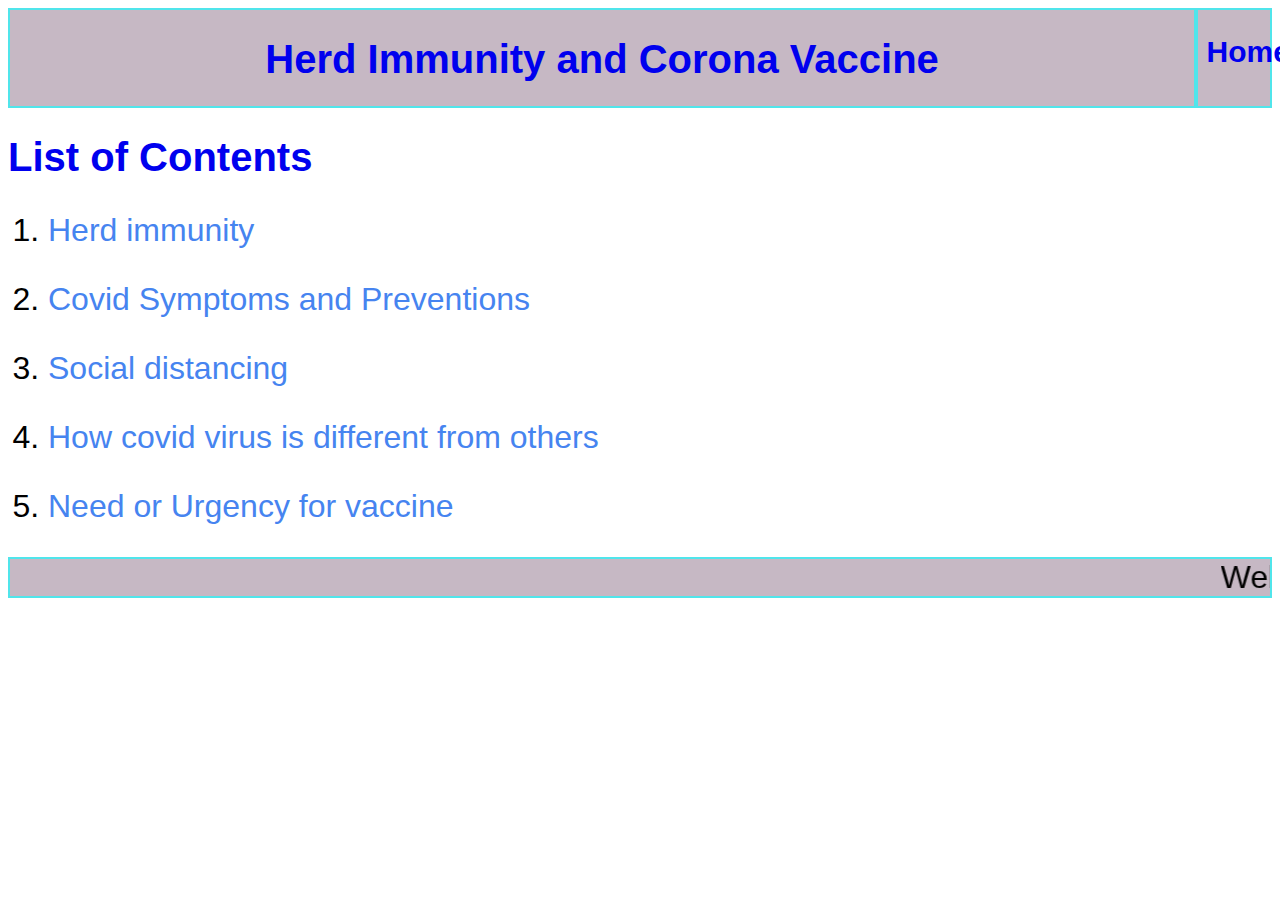
<file: index.html>
<html>
<head>
<title>index page</title>
<style>


* {box-sizing: border-box}
body {font-family: "Lato", sans-serif;
     font-size: 20;
    }
.header{
  height: 100px;
  background-color: #c6b8c4;
  border: 2px solid #50e5eb;
  text-align: center;
  width:94%;
}

  .home {
  height: 100px;
  background-color: #c6b8c4;
  border: 2px solid #50e5eb;;
  width: 6%;
  float: right;
  }

  .footer {
  float: left;
  background-color: #c6b8c4;
  border: 2px solid #50e5eb;
  text-align: center;
  width: 100%;
  font-size: 20px;
  }

/* Change background color of buttons on hover */
.tab button:hover {
  background-color: #ddd;
}
</style>
</head>
<body>
<div class="home">
   <a href="index.html" style="text-decoration: none"><h2 allign="center">&nbsp;Home</h2>
</div>

<div class="header" id="name" >
<h1>Herd Immunity and Corona Vaccine</h1>

</div>
<div>
<h1 allign="center">List of Contents </h1>
<font size=6>
<ol>
 <li><a href="Herdimmunity1.html" style="text-decoration: none"><font size=6 color="#4684f0"><p>Herd immunity </p></font></a></li>
 <li><a href="Herdimmunity2.html" style="text-decoration: none"><font size=6 color="#4684f0"><p>Covid Symptoms and Preventions</p></font></a></li>
 <li><a href="Herdimmunity3.html" style="text-decoration: none"><font size=6 color="#4684f0"><p>Social distancing</p></font></a></li>
 <li><a href="Herdimmunity4.html" style="text-decoration: none"><font size=6 color="#4684f0"><p>How covid virus is different from others</p></font></a></li>
 <li><a href="Herdimmunity5.html" style="text-decoration: none"><font size=6 color="#4684f0"><p>Need or Urgency for vaccine</p></font></a></li>
</ol>
</font>
</div>
<div class="footer">
<marquee> <font size=6 >Website made by Achyuth Dasari  - 2020501025 </font></marquee>
</div>

  
</body>
</html>
</file>
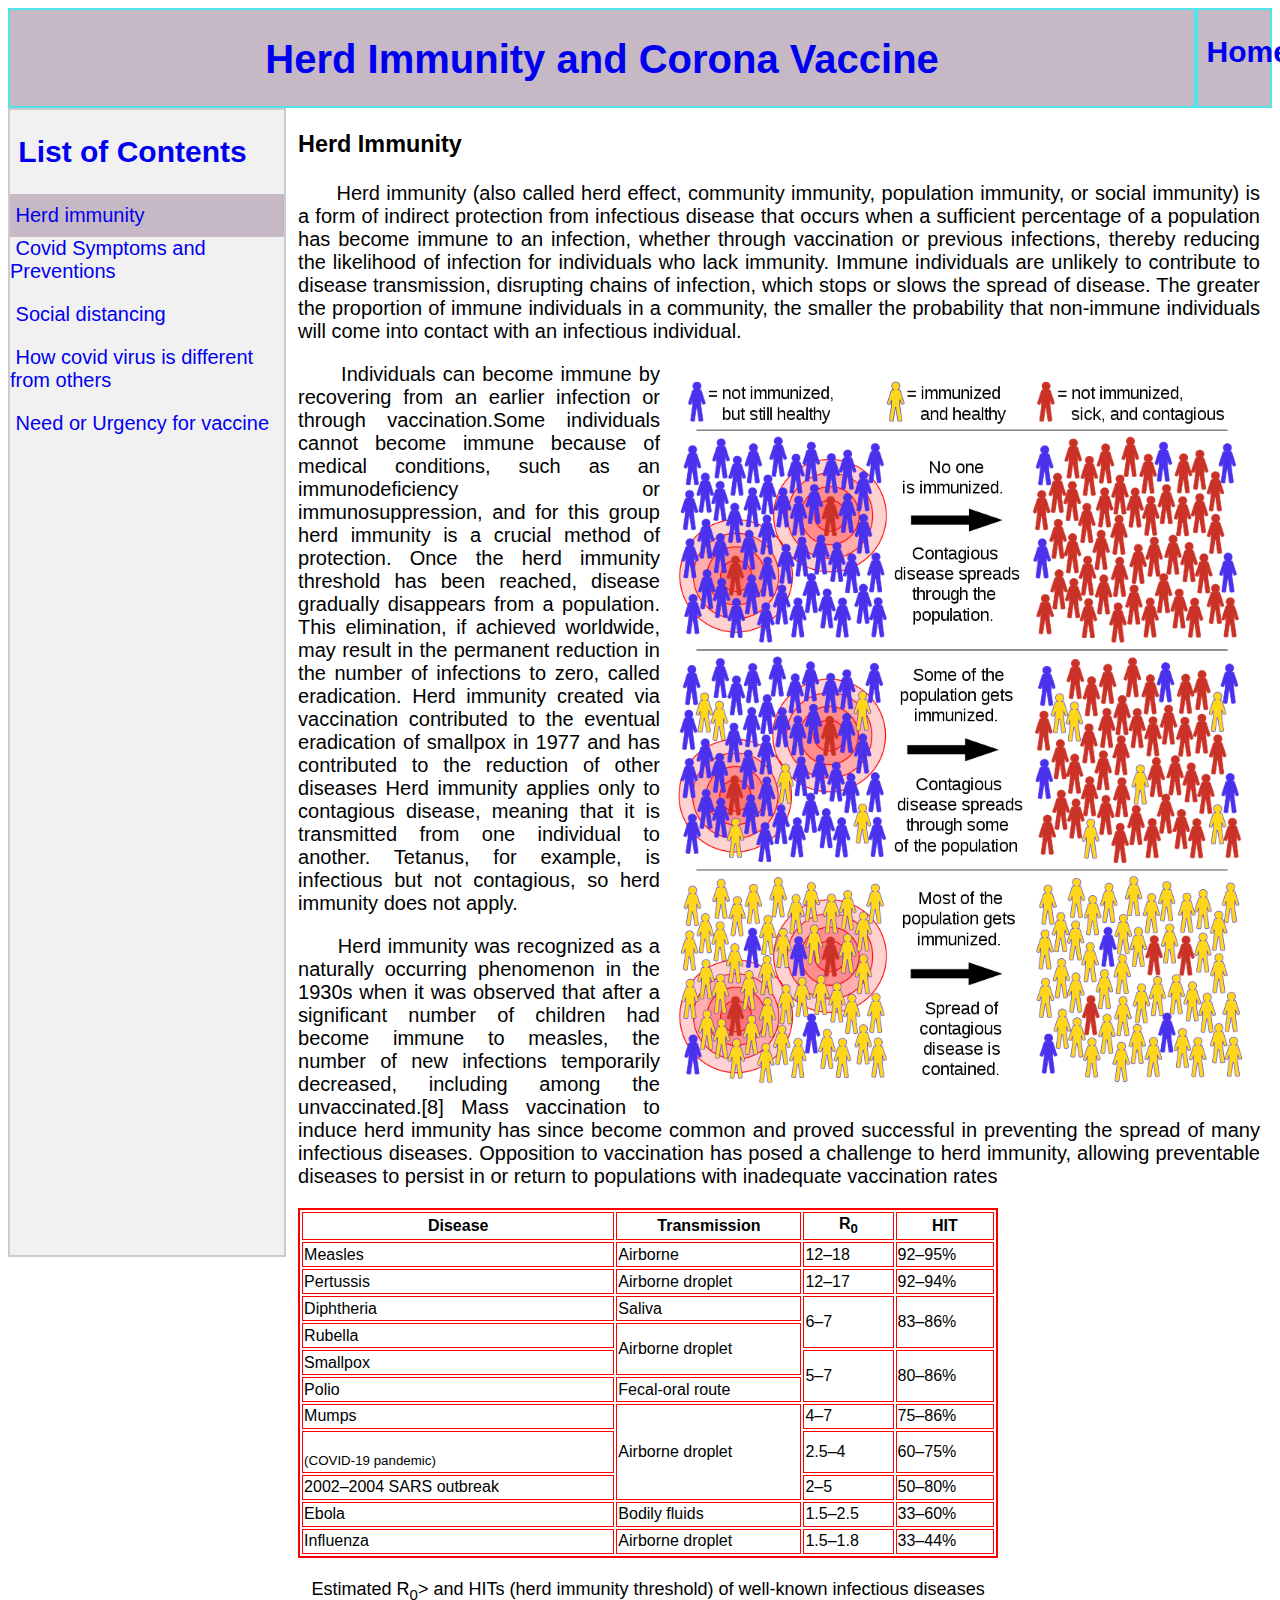
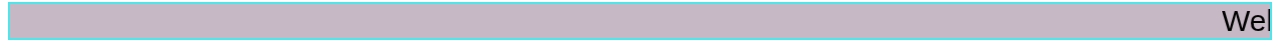
<file: Herdimmunity1.html>
<html>
<head>
<title>Herd immunity</title>
<link rel="stylesheet" href="index.css">
<style>
/* Change background color of buttons on hover */
.tab button:hover {
  background-color: #ddd;
}
</style>
</head>
<body>

<div class="home">
  <a href="index.html" style="text-decoration: none"><h2 allign="center">&nbsp;Home</h2>
</div>


<div class="header" >
<h1>Herd Immunity and Corona Vaccine</h1>
</div>



<div class="tab">
<h2> &nbsp;List of Contents </h2>
<text class="currenttab">&nbsp;Herd immunity </text>
<a href="Herdimmunity2.html" style="text-decoration: none"><p>&nbsp;Covid Symptoms and Preventions</p></a>
<a href="Herdimmunity3.html" style="text-decoration: none"><p>&nbsp;Social distancing</p></a>
<a href="Herdimmunity4.html" style="text-decoration: none"><p>&nbsp;How covid virus is different from others</p></a>
<a href="Herdimmunity5.html" style="text-decoration: none"><p>&nbsp;Need or Urgency for vaccine</p></a>

</div>

<div id="content1" class="pagecontent">
 <h3>Herd Immunity</h3>
  <p>&nbsp;&nbsp;&nbsp;&nbsp;&nbsp;&nbsp;Herd immunity (also called herd effect, community immunity, population immunity, or social immunity)
  is a form of indirect protection from infectious disease that occurs when a sufficient percentage of a population has become immune to an infection, 
  whether through vaccination or previous infections, thereby reducing the likelihood of infection for individuals who lack immunity.
  Immune individuals are unlikely to contribute to disease transmission, disrupting chains of infection, which stops or slows the spread of disease.
  The greater the proportion of immune individuals in a community, the smaller the probability that non-immune individuals will come into contact with an infectious individual.</p>
  <img style="float:right;" src="800px-Herd_immunity.png" alt="Herd immunity picture" width=600>

  <p>&nbsp;&nbsp;&nbsp;&nbsp;&nbsp;&nbsp;Individuals can become immune by recovering from an earlier infection or through vaccination.Some individuals cannot become immune
   because of medical conditions,  such as an immunodeficiency or immunosuppression, and for this group herd immunity is a crucial method of protection. Once the herd immunity
    threshold has been reached, disease gradually disappears from a population. This elimination, if achieved worldwide, may result in the permanent reduction in the number 
    of infections to zero, called eradication. Herd immunity created via vaccination contributed to the eventual eradication of smallpox in 1977 and has contributed to the
    reduction of other diseases Herd immunity applies only to contagious disease, meaning that it is transmitted from one individual to another. Tetanus, for example, is 
    infectious but not contagious, so herd immunity does not apply.</p>

   <p>&nbsp;&nbsp;&nbsp;&nbsp;&nbsp;&nbsp;Herd immunity was recognized as a naturally occurring phenomenon in the 1930s when it was observed that after a significant number 
   of children had become immune to measles,   the number of new infections temporarily decreased, including among the unvaccinated.[8] Mass vaccination to induce herd immunity
   has since become common and proved successful in preventing the spread of many infectious diseases. Opposition to vaccination has posed a challenge to herd immunity,
   allowing preventable diseases to persist in or return to populations with inadequate vaccination rates </p>

   <table border=2 bordercolor="red"width="700" height="350">
      <caption align="bottom">
         <font size=4>
            <br>
         Estimated R<sub>0</sub>> and HITs (herd immunity threshold) of well-known infectious diseases
         </font>
      </caption>
      <tr>
      <th>Disease</th>
      <th>Transmission</th>
      <th>R<sub>0</sub></th>
      <th>HIT
      </th></tr>
      <tr>
      <td>Measles</td>
      <td>Airborne</td>
      <td>12–18</td>
      <td>92–95%
      </td></tr>
      <tr>
      <td>Pertussis</td>
      <td>Airborne droplet</td>
      <td>12–17</td>
      <td>92–94%
      </td></tr>
      <tr>
      <td>Diphtheria</a></td>
      <td>Saliva</td>
      <td rowspan="2">6–7</td>
      <td rowspan="2">83–86%
      </td></tr>
      <tr>
      <td>Rubella</td>
      <td rowspan="2">Airborne droplet
      </td></tr>
      <tr>
      <td>Smallpox</td>
      <td rowspan="2">5–7</td>
      <td rowspan="2">80–86%
      </td></tr>
      <tr>
      <td>Polio</td>
      <td>Fecal-oral route
      </td></tr>
      <tr>
      <td>Mumps</td>
      <td rowspan="3">Airborne droplet</td>
      <td>4–7</td>
      <td>75–86%
      </td></tr>
      <tr>
      <td><br><small>(COVID-19 pandemic)</small></td>
      <td>2.5–4</td>
      <td>60–75%
      </td></tr>
      <tr>
      <td>2002–2004 SARS outbreak</td>
      <td>2–5</td>
      <td>50–80%
      </td></tr>
      <tr>
      <td>Ebola</td>
      <td>Bodily fluids</td>
      <td>1.5–2.5</td>
      <td>33–60%
      </td></tr>
      <tr>
      <td>Influenza</td>
      <td>Airborne droplet</td>
      <td>1.5–1.8</td>
      <td>33–44%
      </td></tr>
   </table>
</div>

 




   
<div class="footer">
<marquee> Website made by Achyuth Dasari  - 2020501025 </marquee>
</div>

  
</body>
</html>
</file>
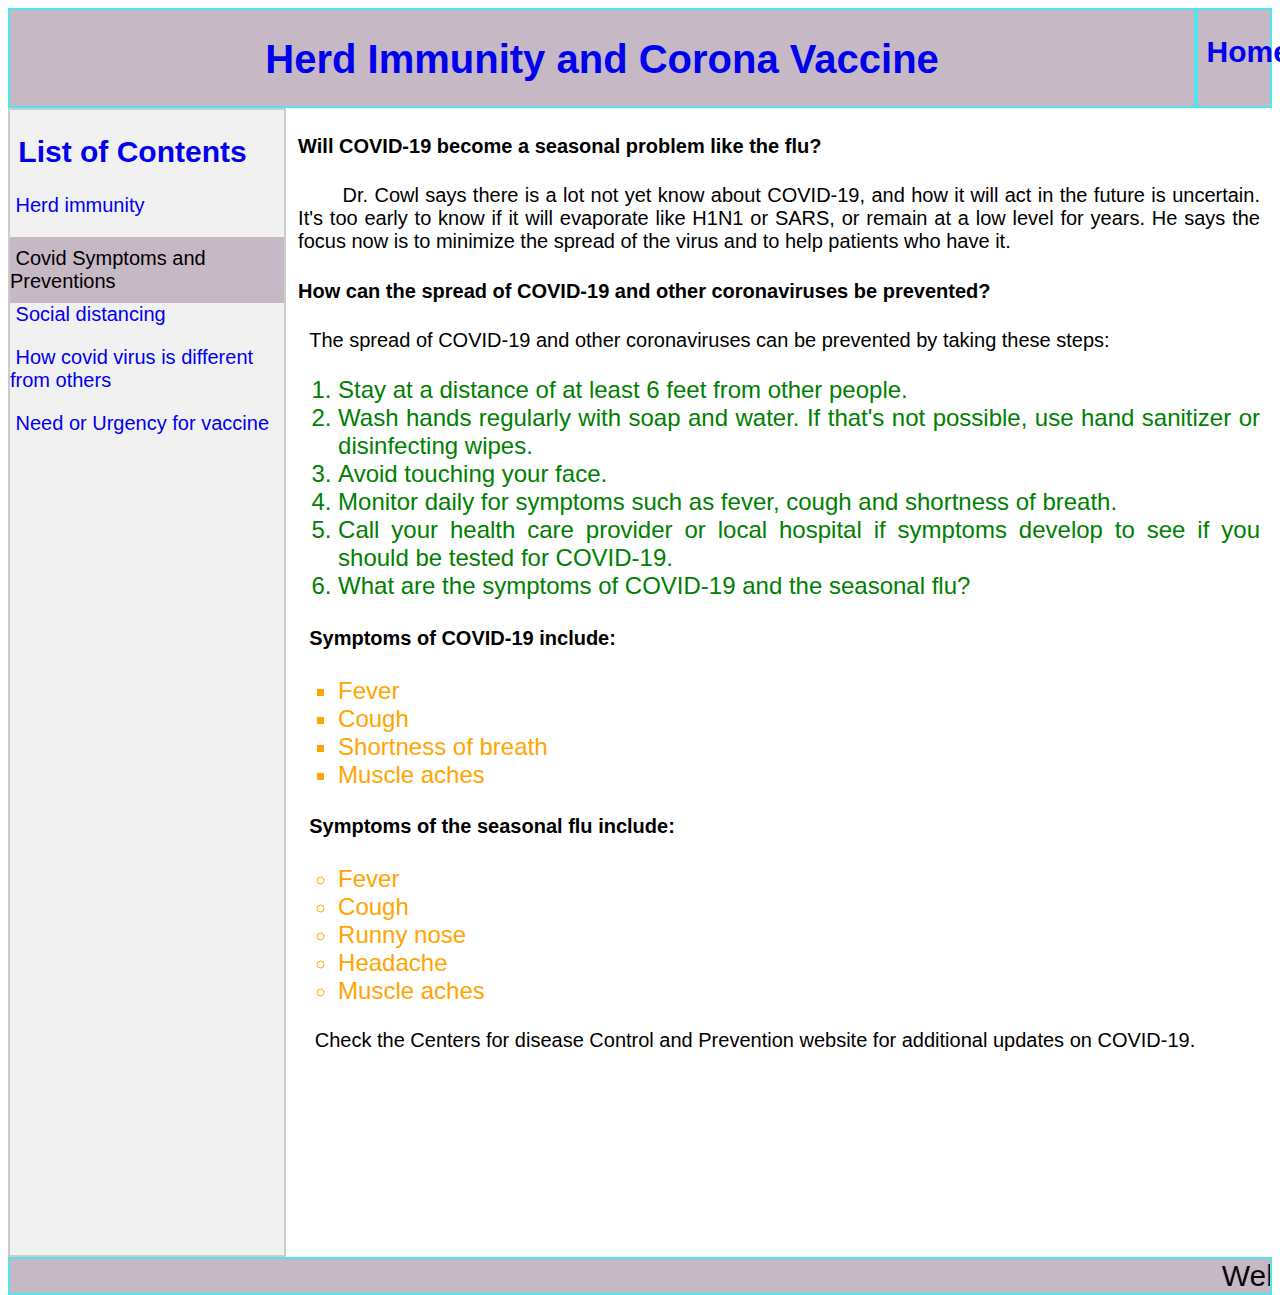
<file: Herdimmunity2.html>
<html>
<head>
<title>Herd immunity and Corona Vaccine</title>
<link rel="stylesheet" href="index.css">
<style>


</style>
</head>
<body>

  <div class="home">
    <a href="index.html" style="text-decoration: none"><h2 allign="center">&nbsp;Home</h2>
  </div>
  
  
  <div class="header" >
  <h1>Herd Immunity and Corona Vaccine</h1>
  </div>


<div class="tab">
<h2>&nbsp;List of Contents </h2>
<a href="Herdimmunity1.html" style="text-decoration: none" ><p>&nbsp;Herd immunity</p> </a>
<text class="currenttab">&nbsp;Covid Symptoms and Preventions</text>
<a href="Herdimmunity3.html" style="text-decoration: none"><p>&nbsp;Social distancing</p></a>
<a href="Herdimmunity4.html" style="text-decoration: none"><p>&nbsp;How covid virus is different from others</p></a>
<a href="Herdimmunity5.html" style="text-decoration: none"><p>&nbsp;Need or Urgency for vaccine</p></a>
</div>

<div id="content1" class="pagecontent">
 <h3></h3>

 <h4>Will COVID-19 become a seasonal problem like the flu?</h4>
  <p>&nbsp;&nbsp;&nbsp;&nbsp;&nbsp;&nbsp; Dr. Cowl says there is a lot not yet know about COVID-19, and how it will act in the future is uncertain.
  It's too early to know if it will evaporate like H1N1 or SARS, or remain at a low level for years.
   He says the focus now is to minimize the spread of the virus and to help patients who have it.</p>
 
   <h4>How can the spread of COVID-19 and other coronaviruses be prevented?</h4>
 
   <p>&nbsp;&nbsp;The spread of COVID-19 and other coronaviruses can be prevented by taking these steps:</p>
   <font size=5 color="green">
   <ol>
     <li>Stay at a distance of at least 6 feet from other people.</li>
     <li>Wash hands regularly with soap and water. If that's not possible, use hand sanitizer or disinfecting wipes.</li>
     <li>Avoid touching your face.</li>
     <li>Monitor daily for symptoms such as fever, cough and shortness of breath.</li>
     <li>Call your health care provider or local hospital if symptoms develop to see if you should be tested for COVID-19.</li>
     <li>What are the symptoms of COVID-19 and the seasonal flu?</li>
   </ol>
   </font>
    <h4>&nbsp;&nbsp;Symptoms of COVID-19 include:</p></h4>
      <font size=5 color="orange">
        <ul type="square">
            <li>Fever</li>
            <li>Cough</li>
            <li>Shortness of breath</li>
            <li>Muscle aches</li>        
        </ul>
      </font>
    
      <h4>&nbsp;&nbsp;Symptoms of the seasonal flu include:</h4>
       <font size=5 color="orange">
         <ul type="circle">
          <li>Fever</li>
          <li>Cough</li>
          <li>Runny nose</li>
          <li>Headache</li>
          <li>Muscle aches</li>
         </ul>
        </font>
         <p>&nbsp;&nbsp;&nbsp;Check the Centers for disease Control and Prevention website for additional updates on COVID-19.</p>

</div>
   


<div class="footer">
<marquee> Website made by Achyuth Dasari  - 2020501025 </marquee>
</div>

  
</body>
</html>
</file>
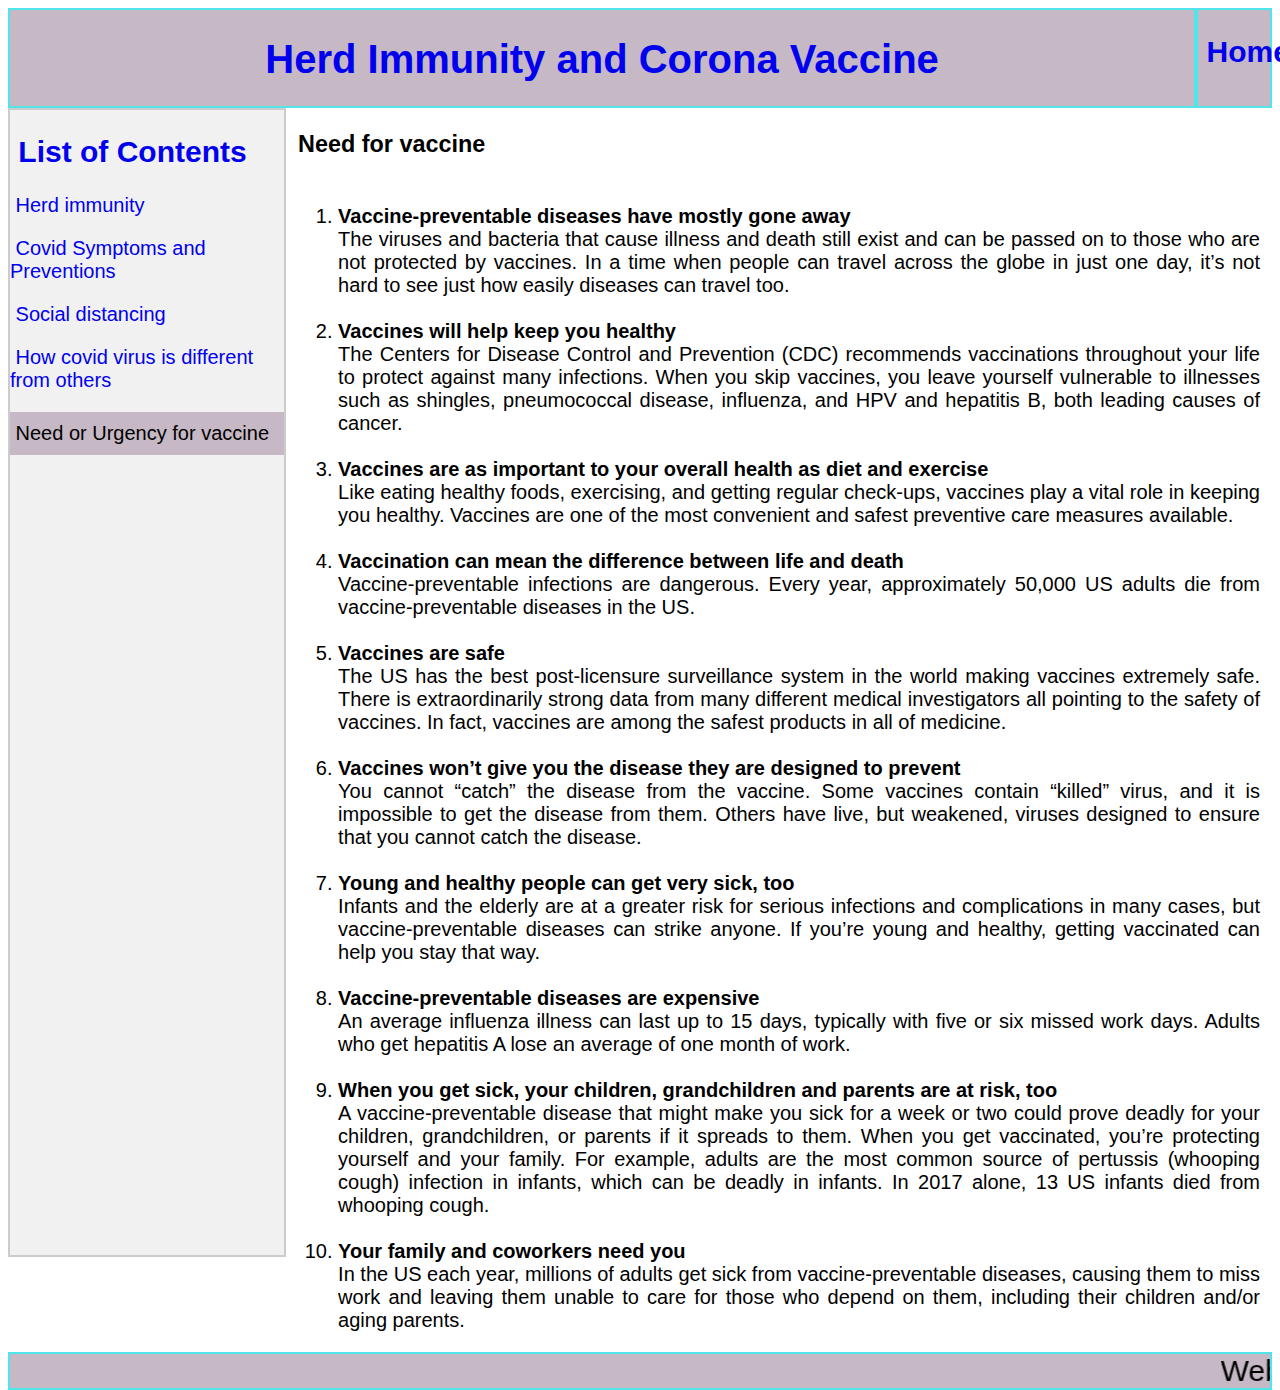
<file: Herdimmunity5.html>
<html>
<head>
<title>Need or Urgency for vaccine</title>
<link rel="stylesheet" href="index.css">
<style>


</style>
</head>
<body>

    <div class="home">
        <a href="index.html" style="text-decoration: none"><h2 allign="center">&nbsp;Home</h2>
      </div>
      
      
<div class="header" >
      <h1>Herd Immunity and Corona Vaccine</h1>
</div>



<div class="tab">
<h2>&nbsp;List of Contents </h2>
<a href="Herdimmunity1.html" style="text-decoration: none"><p>&nbsp;Herd immunity </a>
<a href="Herdimmunity2.html" style="text-decoration: none"><p>&nbsp;Covid Symptoms and Preventions</p></a>
<a href="Herdimmunity3.html" style="text-decoration: none"><p>&nbsp;Social distancing</p></a>
<a href="Herdimmunity4.html" style="text-decoration: none"><p>&nbsp;How covid virus is different from others </p></a>
<text class="currenttab">&nbsp;Need or Urgency for vaccine </text>
</div>

<div id="content1" class="pagecontent">
 <h3>Need for vaccine</h3>
 <ol>
 <br>
 <li><b>Vaccine-preventable diseases have mostly gone away</b><br>
The viruses and bacteria that cause illness and death still exist and can be passed on to those who are not protected by vaccines. In a time when people can travel across the globe in just one day, it’s not hard to see just how easily diseases can travel too.</li>
<br><li><b>Vaccines will help keep you healthy</b><br>
The Centers for Disease Control and Prevention (CDC) recommends vaccinations throughout your life to protect against many infections. When you skip vaccines, you leave yourself vulnerable to illnesses such as shingles, pneumococcal disease, influenza, and HPV and hepatitis B, both leading causes of cancer.</li>

<br><li><b>Vaccines are as important to your overall health as diet and exercise</b><br>
Like eating healthy foods, exercising, and getting regular check-ups, vaccines play a vital role in keeping you healthy. Vaccines are one of the most convenient and safest preventive care measures available.</li>

<br><li><b>Vaccination can mean the difference between life and death</b><br>
Vaccine-preventable infections are dangerous. Every year, approximately 50,000 US adults die from vaccine-preventable diseases in the US.</li>

<br><li><b>Vaccines are safe</b><br>
The US has the best post-licensure surveillance system in the world making vaccines extremely safe. There is extraordinarily strong data from many different medical investigators all pointing to the safety of vaccines. In fact, vaccines are among the safest products in all of medicine.</li>

<br><li><b>Vaccines won’t give you the disease they are designed to prevent</b><br>
You cannot “catch” the disease from the vaccine. Some vaccines contain “killed” virus, and it is impossible to get the disease from them. Others have live, but weakened, viruses designed to ensure that you cannot catch the disease.</li>

<br><li><b>Young and healthy people can get very sick, too</b><br>
Infants and the elderly are at a greater risk for serious infections and complications in many cases, but vaccine-preventable diseases can strike anyone. If you’re young and healthy, getting vaccinated can help you stay that way.</li>

<br><li><b>Vaccine-preventable diseases are expensive</b><br>
An average influenza illness can last up to 15 days, typically with five or six missed work days. Adults who get hepatitis A lose an average of one month of work.</li>

<br><li><b>When you get sick, your children, grandchildren and parents are at risk, too</b><br>
A vaccine-preventable disease that might make you sick for a week or two could prove deadly for your children, grandchildren, or parents if it spreads to them. When you get vaccinated, you’re protecting yourself and your family. For example, adults are the most common source of pertussis (whooping cough) infection in infants, which can be deadly in infants. In 2017 alone, 13 US infants died from whooping cough.</li>

<br><li><b>Your family and coworkers need you</b><br>
In the US each year, millions of adults get sick from vaccine-preventable diseases, causing them to miss work and leaving them unable to care for those who depend on them, including their children and/or aging parents.</li>
</ol>
</div>
 
<div class="footer">
<marquee>Website made by Achyuth Dasari  - 2020501025 </marquee>
</div>

  
</body>
</html>
</file>
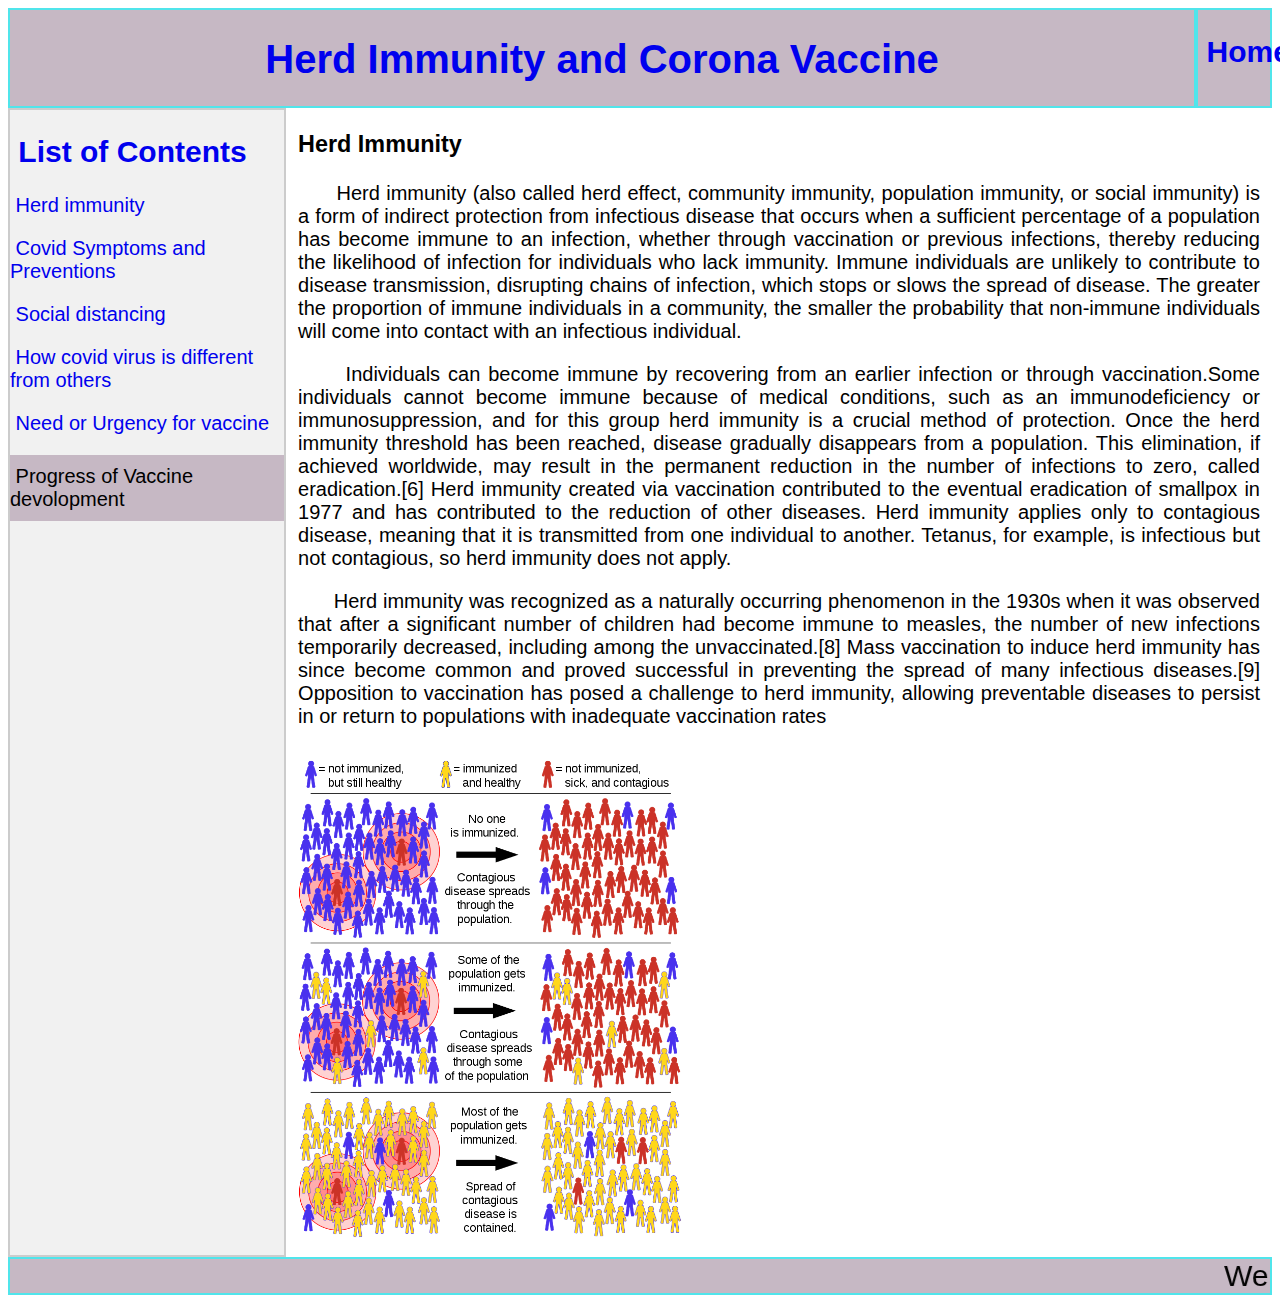
<file: Herdimmunity6.html>
<html>
<head>
<title>Progress of Vaccine devolopment</title>
<link rel="stylesheet" href="index.css">
<style>
</style>
</head>
<body>

   <div class="home">
      <a href="index.html" style="text-decoration: none"><h2 allign="center">&nbsp;Home</h2>
   </div>
    
    
   <div class="header" >
    <h1>Herd Immunity and Corona Vaccine</h1>
   </div>



<div class="tab">
<h2> &nbsp;List of Contents </h2>
<a href="Herdimmunity1.html" style="text-decoration: none"><p>&nbsp;Herd immunity</p></a>
<a href="Herdimmunity2.html" style="text-decoration: none"><p>&nbsp;Covid Symptoms and Preventions</p></a>
<a href="Herdimmunity3.html" style="text-decoration: none"><p>&nbsp;Social distancing</p></a>
<a href="Herdimmunity4.html" style="text-decoration: none"><p>&nbsp;How covid virus is different from others </p></a>
<a href="Herdimmunity5.html" style="text-decoration: none"><p>&nbsp;Need or Urgency for vaccine</p></a>
<text class="currenttab">&nbsp;Progress of Vaccine devolopment </text>
</div>

<div id="content1" class="pagecontent">
 <h3>Herd Immunity</h3>

 
  <p>&nbsp;&nbsp;&nbsp;&nbsp;&nbsp;&nbsp;Herd immunity (also called herd effect, community immunity, population immunity, or social immunity)
  is a form of indirect protection from infectious disease that occurs when a sufficient percentage of a population has become immune to an infection, 
  whether through vaccination or previous infections, thereby reducing the likelihood of infection for individuals who lack immunity.
  Immune individuals are unlikely to contribute to disease transmission, disrupting chains of infection, which stops or slows the spread of disease.
  The greater the proportion of immune individuals in a community, the smaller the probability that non-immune individuals will come into contact with an infectious individual.</p>

  <p>&nbsp;&nbsp;&nbsp;&nbsp;&nbsp;&nbsp;Individuals can become immune by recovering from an earlier infection or through vaccination.Some individuals cannot become immune because of medical conditions,
  such as an immunodeficiency or immunosuppression, and for this group herd immunity is a crucial method of protection. Once the herd immunity threshold has been reached, 
  disease gradually disappears from a population. This elimination, if achieved worldwide, may result in the permanent reduction in the number of infections to zero,
  called eradication.[6] Herd immunity created via vaccination contributed to the eventual eradication of smallpox in 1977 and has contributed to the reduction of other diseases.
  Herd immunity applies only to contagious disease, meaning that it is transmitted from one individual to another.
  Tetanus, for example, is infectious but not contagious, so herd immunity does not apply.</p>

   <p>&nbsp;&nbsp;&nbsp;&nbsp;&nbsp;&nbsp;Herd immunity was recognized as a naturally occurring phenomenon in the 1930s when it was observed that after a significant number of children had become immune to measles,
   the number of new infections temporarily decreased, including among the unvaccinated.[8] Mass vaccination to induce herd immunity has since become common and proved successful
   in preventing the spread of many infectious diseases.[9] Opposition to vaccination has posed a challenge to herd immunity, allowing preventable diseases to persist in or return 
   to populations with inadequate vaccination rates </p>
   
</div>
   <img src="800px-Herd_immunity.png" alt="Herd immunity picture" height="500Px" >

<div class="footer">
<marquee>Website made by Achyuth Dasari  - 2020501025 </marquee>
</div>

  
</body>
</html>
</file>
<file: index.css>
* {box-sizing: border-box}
body {font-family: "Lato", sans-serif;
     font-size: 20;
	 }

/* Style the header */

.header{
height: 100px;
background-color: #c6b8c4;
border: 2px solid #50e5eb;
text-align: center;
width: 94%;
}
.home {
  height: 100px;
  background-color: #c6b8c4;
  border: 2px solid #50e5eb;;
  width: 6%;
  float: right;
  }

/* Style the left tab */
.tab {
  float: left;
  border: 2px solid #ccc;
  background-color: #f1f1f1;
  width: 22%;
  height: 130%;
  text-decoration: none;
}

.currenttab {
  padding-top: 10px;
  padding-bottom: 10px;
  float: left;
  background-color: #c6b8c4;
  width: 100%;
  
}


/* Style the tab content */
.pagecontent {
  float: left;
  padding: 0px 12px;
  width: 78%;
  border-left: none;
  text-align: justify;
 
}

/* Change background color of buttons on hover */
.tab button:hover {
  background-color: #ddd;
}



/* Style the footer */

.footer {
  float: left;
  background-color: #c6b8c4;
  border: 2px solid #50e5eb;
  text-align: center;
  width: 100%;
  font-size:30;
  
}
</file>
